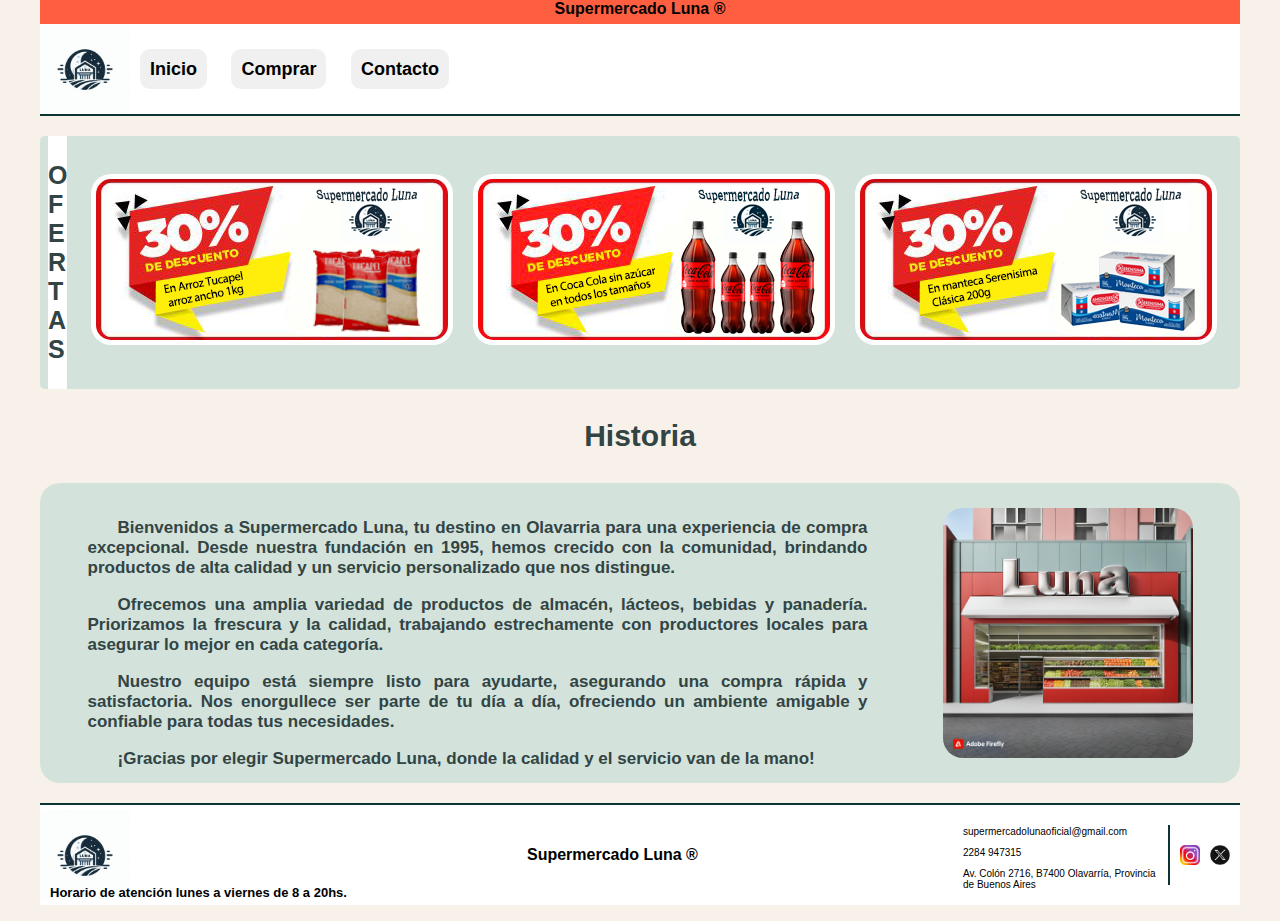
<file: index.html>
<!DOCTYPE html>
<html lang="en">

<head>
    <meta charset="UTF-8">
    <meta name="viewport" content="width=device-width, initial-scale=1.0">
    <title>Supermercado Luna</title>
    <link rel="stylesheet" href="CSS/style.css">
</head>

<body>
    <header>
        <div class="seccion-titulo">
            <p>Supermercado Luna ®</p>
        </div>
        <img src="Media/Logo.jpg" alt="Logo" class="logo" title="Logo">
        <div class="links">
            <a href="index.html"> Inicio</a>
            <a href="Comprar/index.html"> Comprar</a>
            <a href="Contacto/index.html"> Contacto</a>
        </div>
    </header>

    <section class="section-inicio">
        <div class="ofertas">
            <div class="ofertas-titulo">
                <p>O<br>F<br>E<br> R<br>T<br>A<br>S</p>
            </div>
            <div class="productos-en-oferta">
                <a href="Comprar/index.html"><img src="Media/descuento arroz.jpg" alt="Arroz"></a>
                <a href="Comprar/index.html"><img src="Media/descuento coca cola.png" alt="Coca Cola"></a>
                <a href="Comprar/index.html"><img src="Media/descuento manteca.jpg" alt="Manteca"></a>
                

            </div>
        </div>

        <div class="historia">
            <p>Historia</p>
            <div class="quienes-somos">
                <div class="box-informacion">
                    <p>Bienvenidos a Supermercado Luna, tu destino en Olavarria para una experiencia
                        de compra excepcional. Desde nuestra fundación en 1995, hemos crecido con la comunidad,
                        brindando productos de alta calidad y un servicio personalizado que nos distingue.</p>
                    <p>Ofrecemos una amplia variedad de productos de almacén, lácteos, bebidas y
                        panadería. Priorizamos la frescura y la calidad, trabajando estrechamente con productores
                        locales para asegurar lo mejor en cada categoría.</p>
                    <p>Nuestro equipo está siempre listo para ayudarte, asegurando una compra rápida
                        y satisfactoria. Nos enorgullece ser parte de tu día a día, ofreciendo un ambiente amigable y
                        confiable para todas tus necesidades.</p>
                    <p>¡Gracias por elegir Supermercado Luna, donde la calidad y el servicio van de
                        la mano!</p>
                </div>
                <img src="Media/Foto-Supermercado.png" alt="Foto del Supermercado"title="Foto del Supermercado">
            </div>
        </div>
    </section>

    <footer>
        <img class="logo" src="Media/Logo.jpg" alt="Logo" title="Logo">
        <p class="horario">Horario de atención lunes a viernes de 8 a 20hs.</p>
        <p class="nombre-footer">Supermercado Luna ®</p>

        <div class="seccion-datos-contacto">
            <p>supermercadolunaoficial@gmail.com</p>
            <p>2284 947315</p>
            <p>Av. Colón 2716, B7400 Olavarría, Provincia de Buenos Aires</p>
        </div>
        <div class="seccion-redes">
            <img src="Media/logo-instragram.png" alt="Red social Instragram" title="Instragram">
            <img src="Media/logo-x.webp" alt="Red social X" title="X">
        </div>
    </footer>

    </div>
</body>

</html>
</file>
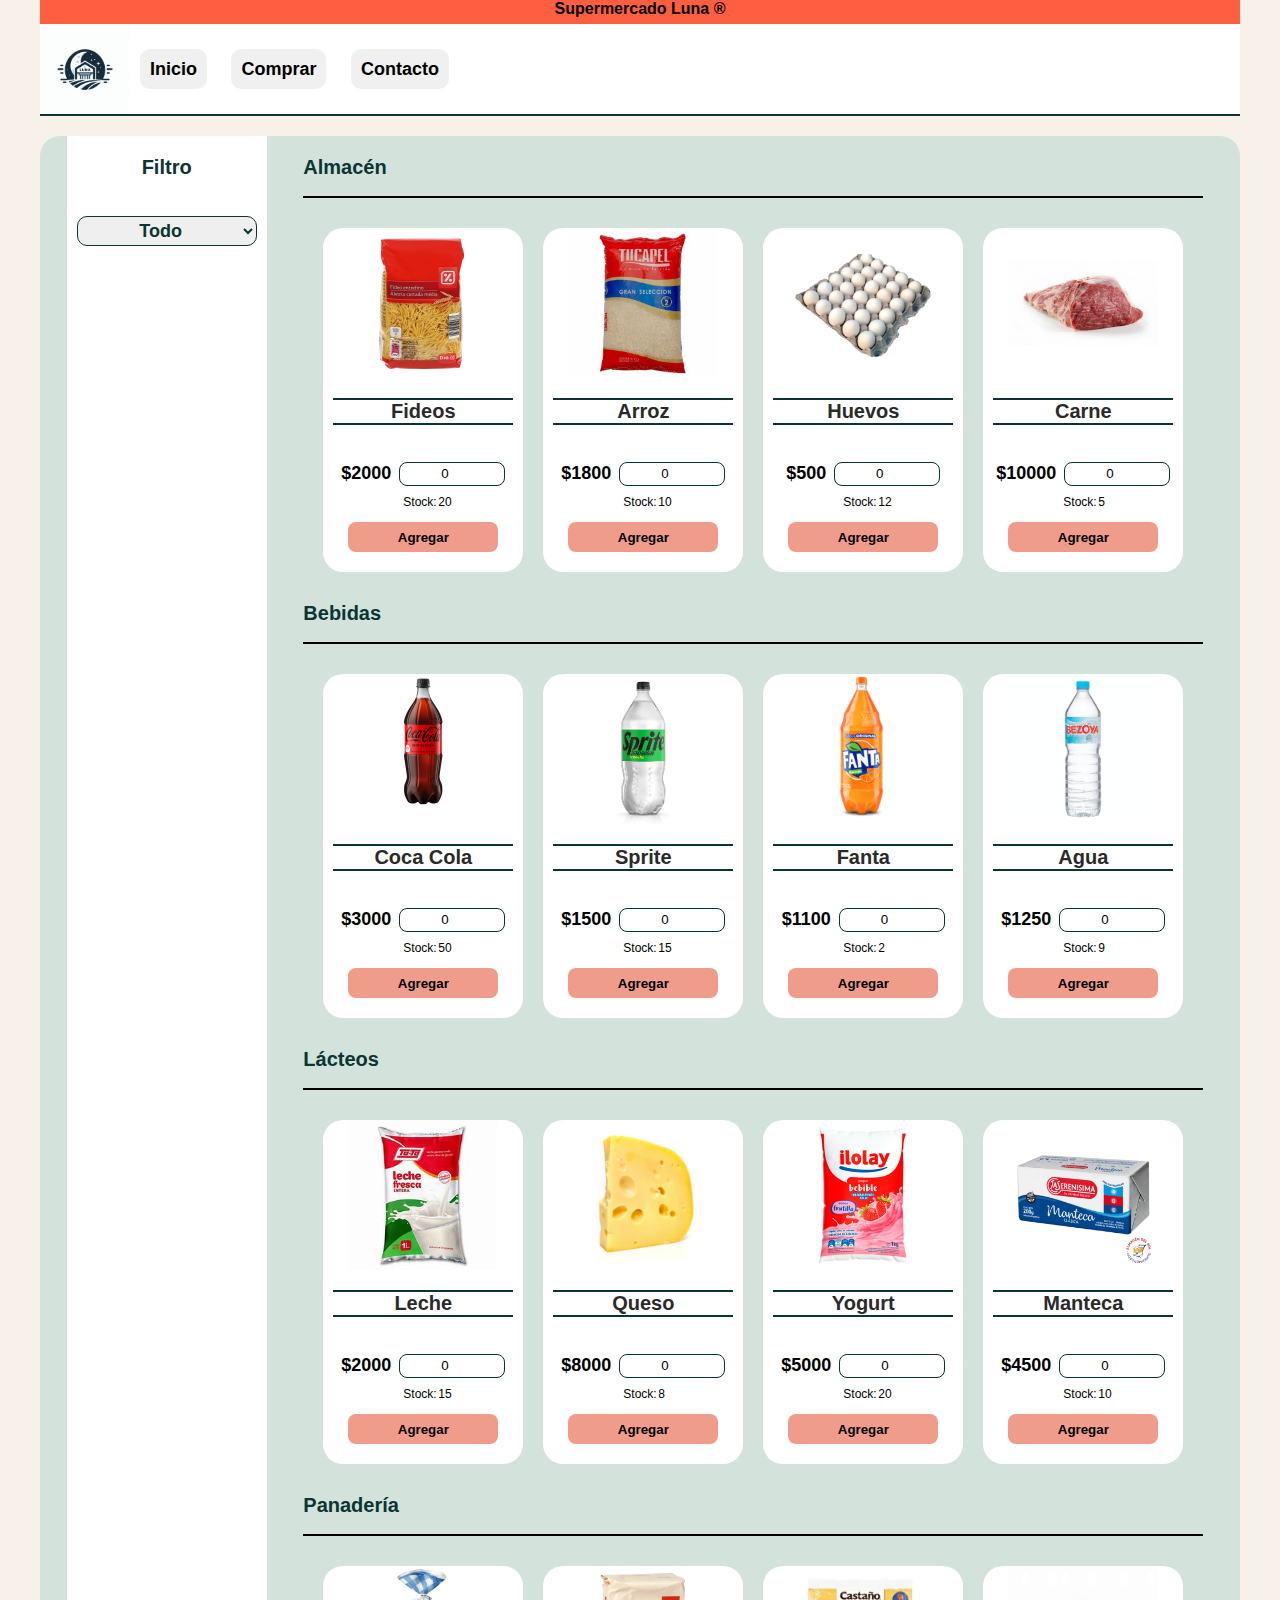
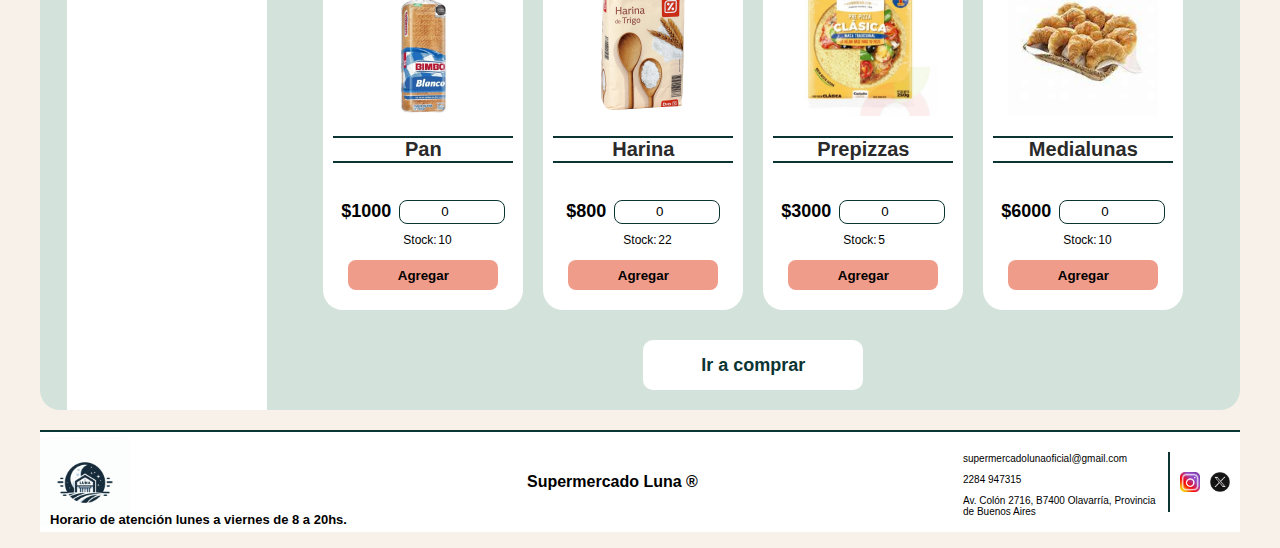
<file: Comprar/index.html>
<!DOCTYPE html>
<html lang="en">

<head>
    <meta charset="UTF-8">
    <meta name="viewport" content="width=device-width, initial-scale=1.0">
    <title>Supermercado Luna </title>
    <link rel="stylesheet" href="../CSS/style.css">

</head>

<body>
    <header>
        <div class="seccion-titulo">
            <p>Supermercado Luna ®</p>
        </div>
        <img src="../Media/Logo.jpg" alt="Logo" class="logo" title="Logo">
        <div class="links">
            <a href="../index.html"> Inicio</a>
            <a href="index.html"> Comprar</a>
            <a href="../Contacto/index.html"> Contacto</a>
        </div>
    </header>

    <section class="section-general">
        <div class="seccion-de-compra" id="seccion-de-compra">
            <div class="select-categorias" id="select-categorias">
                <p>Filtro</p>
                <select class="categoria-productos">
                    <option value="Todo">Todo</option>
                    <option value="Almacén">Almacén</option>
                    <option value="Bebidas">Bebidas</option>
                    <option value="Lácteos">Lácteos</option>
                    <option value="Panadería">Panadería</option>
                </select>
            </div>

            <div class="seccion-categoria-productos" id="seccion-categoria-productos">
                <p class="categoria">Almacén</p>
                <div class="seccion-productos" id="almacen"></div>

                <p class="categoria">Bebidas</p>
                <div class="seccion-productos" id="bebidas"></div>

                <p class="categoria">Lácteos</p>
                <div class="seccion-productos" id="lacteos"> </div>

                <p class="categoria">Panadería</p>
                <div class="seccion-productos" id="panaderia"></div>
                
                <input  type="button" class="btn-ir-comprar" id="btn-ir-comprar" value="Ir a comprar">
            </div>
        </div>

        <div class="seccion-de-factura ocultar" id="seccion-de-factura">
            <div class="factura" id="factura">
                <div class="seccion-titulo-factura" id="productos-factura">
                    <h1>Factura</h1>
                </div>
                <div>
                    <select class="select-metodo-de-pago">
                        <option value="Efectivo">Efectivo</option>
                        <option value="Transferencia">Transferencia</option>
                        <option value="Credito">Tarjeta de crédito</option>
                        <option value="Debito">Tarjeta de débito</option>
                    </select>
                </div>
                <div id="efectivo">
                    <p><strong>Acercarse a sucursal</strong></p>
                    <p>Av. Colón 2716, B7400 Olavarría, Prov Buenos Aires</p>
                </div>

                <div class="ocultar" id="transferencia">
                    <p>Alias: supermercadolunaoficial.mp </p>
                </div>

                <div class="seccion-metodo-pago ocultar" id="seccion-metodo-pago">
                    <form class="pago-credito-debito">
                        <input placeholder="Número de tarjeta"  class="input-1" type="text">
                        <input placeholder="Nompre y apellido" class="input-1" type="text">
                        <p class="texto-input">Fecha de vencimiento</p>
                        <input placeholder="Fecha de vencimiento" class="input-2" type="month">
                        <input placeholder="Código de seguridad" class="input-2" type="text">
                        <input placeholder="DNI del titular de la tarjeta" class="input-1" type="text">
                    </form>
                </div>
                <input type="button" class="btn-comprar" id="btn-comprar" value="Comprar">
            </div> 
            <p class="aviso ocultar" id="agradecimiento">Su compra se ha realizado con éxito ✔</p>
        </div>

      

    </section>

    <footer>
        <img class="logo" src="../Media/Logo.jpg" alt="Logo" title="Logo">
        <p class="horario">Horario de atención lunes a viernes de 8 a 20hs.</p>
        <p class="nombre-footer">Supermercado Luna ®</p>

        <div class="seccion-datos-contacto">
            <p>supermercadolunaoficial@gmail.com</p>
            <p>2284 947315</p>
            <p>Av. Colón 2716, B7400 Olavarría, Provincia de Buenos Aires</p>
        </div>
        <div class="seccion-redes">
            <img src="../Media/logo-instragram.png" alt="Red social Instragram" title="Instragram">
            <img src="../Media/logo-x.webp" alt="Red social X" title="X">
        </div>
    </footer>
    
    <script src="Script/infoProductos.js"></script>
    <script src="Script/script.js"> </script>
</body>

</html>
</file>
<file: CSS/style.css>
/* general */

body {
    background-color: rgb(248, 241, 233);
    font-family: sans-serif;
    margin: -16px;
}

header {
    width: 1200px;
    height: 130px;
    display: flex;
    flex-wrap: wrap;
    align-items: center;
    margin-left: auto;
    margin-right: auto;
    background-color: #ffffff;
    border-bottom: 2px solid #0b3533;
}

.section-inicio {
    width: 1200px;
    margin-top: 20px;
    margin-left: auto;
    margin-right: auto;
}

footer {
    width: 1200px;
    height: 100px;
    display: flex;
    align-items: center;
    background-color: #ffffff;
    margin-top: 20px;
    margin-left: auto;
    margin-right: auto;
    border-top: 2px solid #0b3533;
    justify-content: space-between;
}

.seccion-redes {
    display: flex;
    align-items: center;
    width: auto;
    height: 60px;
    border-left: 2px solid #0b3533;
    margin: 10px;
}

.seccion-redes img {
    width: 20px;
    height: 20px;
    margin-left: 10px;
}

.seccion-datos-contacto {
    width: 200px;
    height: 60px;
    font-size: 10px;
    margin-bottom: 18px;
    margin-right: -5px;
    margin-left: auto;
}



.horario {
    font-weight: bold;
    font-size: 13px;
    align-self: flex-end;
    margin-bottom: 5px;
    margin-left: -80px;
    justify-self: flex-start;
}

.nombre-footer {
    font-weight: bold;
    margin-left: 180px;
}

.seccion-titulo {
    width: 1200px;
    height: 40px;
    background-color: #FF5F40;
    text-align: center;
    font-weight: bold;
}

.logo {
    width: 90px;
    height: 90px;
    border-radius: 5px;
}

.links a {
    border-radius: 10px;
    background-color: #f0f0f0;
    color: rgb(0, 0, 0);
    font-weight: bold;
    font-size: 18px;
    text-decoration: none;
    padding: 10px;
    margin: 10px;
}

.links a:hover {
    box-shadow: 0px 4px 10px rgba(0, 0, 0, 0.24);
}

.link a:visited {
    box-shadow: 0px 4px 10px rgba(0, 0, 0, 0.24);
}





/* index - Página 1 - Home */

.ofertas {
    height: 20%;
    background-color: #6ebfb644;
    display: flex;
    border-radius: 5px;
}

.ofertas-titulo {
    color: rgb(50, 68, 68);
    font-size: 25px;
    font-weight: bold;
    margin-left: 8px;
    background-color: #ffffff;
}

.productos-en-oferta {
    width: 1200px;
    height: 250px;
    display: flex;
    align-items: center;
    justify-content: center;
}

.productos-en-oferta img {
    width: auto;
    padding: 5px;
    background-color: rgb(255, 255, 255);
    border-radius: 20px;
    margin: 10px;
}

.productos-en-oferta img:hover {
    box-shadow: 0px 4px 10px rgba(0, 0, 0, 0.24);
}

.quienes-somos {
    width: 100%;
    height: 300px;
    background-color: #6ebfb644;
    border-radius: 20px;
    display: flex;
    justify-content: space-around;
    align-items: center;
}

.quienes-somos img {
    width: 250px;
    height: 250px;
    border-radius: 20px;
    margin: 20px;
}

.historia p {
    text-align: center;
    color: rgb(50, 68, 68);
    font-size: 30px;
    font-weight: bold;

}

.box-informacion {
    width: 800px;
    height: 250px;
}

.box-informacion p {
    font-size: 17px;
    text-indent: 30px;
    text-align: justify;
    margin-left: 20px;
    margin-top: 10px;

}








/* comprar - Página 2 */

.section-general {
    width: 1200px;
    margin-left: auto;
    margin-right: auto;

}

.seccion-de-compra {
    width: 1200px;
    height: auto;
    margin-top: 20px;
    border-radius: 20px;
    background-color: #6ebfb644;
    display: flex;
    justify-content: space-evenly;
}

.select-categorias {
    width: 200px;
    height: auto;
    background-color: #ffffff;
}

.select-categorias p  {
    width: 200px;
    height: 40px;
    font-size: 20px;
    font-weight: bold;
    color: #0b3533;
    text-align: center;
}

.categoria-productos {
    width: 180px;
    height: 30px;
    border-radius: 10px;
    text-align: center;
    font-size: 18px;
    font-weight: bold;
    color: #0b3533;
    border-color: #0b3533;
    margin-left: 10px;
    cursor: pointer;
}

.categoria-productos:hover {
    box-shadow: 0px 4px 10px rgba(0, 0, 0, 0.24);
}


.seccion-categoria-productos{
    display: flex;
    flex-wrap: wrap;
    justify-content: center;
    width: 920px;
    height: auto;
}

.seccion-productos {
    width: 920px;
    display: flex;
    flex-wrap: wrap;
    justify-content: center;
}

.categoria{
    width: 900px;
    height: 40px;
    font-size: 20px;
    font-weight: bold;
    color: #0b3533;
    border-bottom: 2px solid #000000;
}

.contenedor-seccion {
    width: 200px;
    height: auto;
    background-color: #ffffff;
    border-radius: 20px;
    margin: 10px;
    display: flex;
    flex-wrap: wrap;
    justify-content: center;
    align-items: center;
}

.contenedor-seccion:hover{
    box-shadow: 0px 5px 10px rgba(0, 0, 0, 0.24);

}


.imagen-producto {
    width: 150px;
    height: 150px;
}

.descripcion-producto {
    color: #2b2a2a;
    width: 180px;
    font-size: 20px;
    font-weight: bold;
    text-align: center;
    border-top: 2px solid #0b3533 ;
    border-bottom: 2px solid #0b3533 ;
}

.precio-producto {
    color: #000000;
    font-size: 18px;
    font-weight: bold;
}

.input-cantidad {
    width: 100px;
    height: 20px;
    border-radius: 8px;
    text-align: center;
    border:1px solid #0b3533;
    margin-left: 8px;
}

.stock-producto {
    width: 50px;
    font-size: 12px;
    margin-left: 10px;
    margin-top: -10px;
    margin-bottom: -10px;
}

.stock-cantidad {
    font-size: 12px;
    margin-top: -10px;
    margin-bottom: -10px;
    margin-left: -15px;
    width: 15px;
    border: none;
    color: black;
}

.btn-agregar {
    width: 150px;
    height: 30px;
    border-radius: 8px;
    margin: 20px;
    font-weight: bold;
    color: #000000;
    background-color: #f09c8b;
    border: none;
    cursor:pointer;
}

.btn-agregar:hover {
    background-color: #f09c8bdc;

}

.btn-ir-comprar {
    background-color: #ffffff;
    margin: 20px;
    width: 220px;
    height: 50px;
    font-size: 18px;
    font-weight: bold;
    color: #0b3533;
    border-radius: 10px;
    border: none;
    cursor:pointer;
}

.btn-ir-comprar:hover {
    box-shadow: 0px 4px 10px rgba(0, 0, 0, 0.24);
}

.seccion-de-factura {
    width: 1200px;
    min-height: 400px;
    display: flex;
    justify-content: center;
    background-color: #6ebfb644;
    margin-top: 20px;
    margin-left: auto;
    margin-right: auto;
    border-radius: 20px;
}

.aviso {
    font-weight: bold;
    font-size: 18px;
    text-align: center;
}


.factura {
    width: 400px;
    height: auto;
    background-color: white;
    color: #0b3533;
    border-radius: 20px;
    margin: 20px;
    text-align: center;
}

.seccion-titulo-factura h1 {
    margin-right: 20px;
    margin-left: 20px;
    border-bottom: 2px solid #0b3533;
}

.producto-en-factura {
    text-align: justify;
    margin-left: 20px;  
}

.total-precio {
    margin-right: 20px;
    margin-left: 20px;
    text-align: end;
    font-weight: bold;
    border-top: 2px solid #0b3533;
}

.btn-comprar {
    background-color: #f09c8b;
    width: 120px;
    height: 50px;
    font-size: 18px;
    font-weight: bold;
    color: #000000;
    border-radius: 10px;
    border: none;
    cursor:pointer;
    margin-bottom: 20px;
    margin-top: 20px;
}

.btn-comprar:hover {
    box-shadow: 0px 4px 10px rgba(0, 0, 0, 0.24);
}

.seccion-agradecimiento {
    width: 500px;
    height: 50px;
    border-radius: 10px;
    text-align: center;
    background-color: white;
    justify-self: center;
    margin-left: 350px;
    margin-top: 10px;   
    margin-bottom: 320px;
    padding-top: 1px;
}

.select-metodo-de-pago {
    width: 180px;
    height: 30px;
    border-radius: 10px;
    text-align: center;
    font-size: 18px;
    font-weight: bold;
    color: #0b3533;
    border-color: #0b3533;
    cursor: pointer;
}

.seccion-metodo-pago {
    width: auto;
    height: auto;
}

.pago-credito-debito {
    justify-content: center;
    display: flex;
    flex-wrap: wrap;
}

.input-1 {
    width: 300px;
    height:40px;
    margin: 10px;
    border-radius: 15px;
    border:2px solid black;
}

.input-2 {
    width: 135px;
    height:40px;
    margin: 10px;
    border-radius: 15px;
    border: none;
    border:2px solid black;
}

.texto-input {
    width: 300px;
    margin-top: -5px;
    margin-bottom: -10px;
    text-align: start;
    margin-left: 18px;
    font-size: 12px;
    color:gray;

}








/* contacto - Página 3 */

.section-contacto {
    width: 1200px;
    height: 520px;
    display: flex;
    justify-content: center;
    background-color: #6ebfb644;
    margin-top: 20px;
    margin-left: auto;
    margin-right: auto;
    border-radius: 20px;
}

.formulario {
    width: 300px;
    height: auto;
    background-color: #ffffff;
    margin: 20px;
    padding: 20px;
    border-radius: 20px;
}

.formulario:hover {
    box-shadow: 0px 4px 10px rgba(0, 0, 0, 0.24);
}

.formulario h1 {
    border-radius: 5px;
    color: #0b3533;
    width: 300px;
    margin: auto;
    text-align: center;
}

.texto-de-formulario {
    text-align: center;
}

.texto-de-formulario p {
    text-align: center;
    font-size: 15px;
}

.texto-de-formulario input {
    width: 250px;
    border: 2px solid #0b3533;
    border-radius: 5px;
}

.texto-de-formulario button {
    background-color: #f09c8b;
    margin-top: 20px;
    width: 120px;
    height: 50px;
    font-size: 18px;
    font-weight: bold;
    color: #000000;
    border-radius: 10px;
    border: none;
    cursor:pointer;
}

.texto-de-formulario button:hover {
    box-shadow: 0px 4px 10px rgba(0, 0, 0, 0.24);
}




/*general*/

.ocultar {
    display: none;
}
</file>
